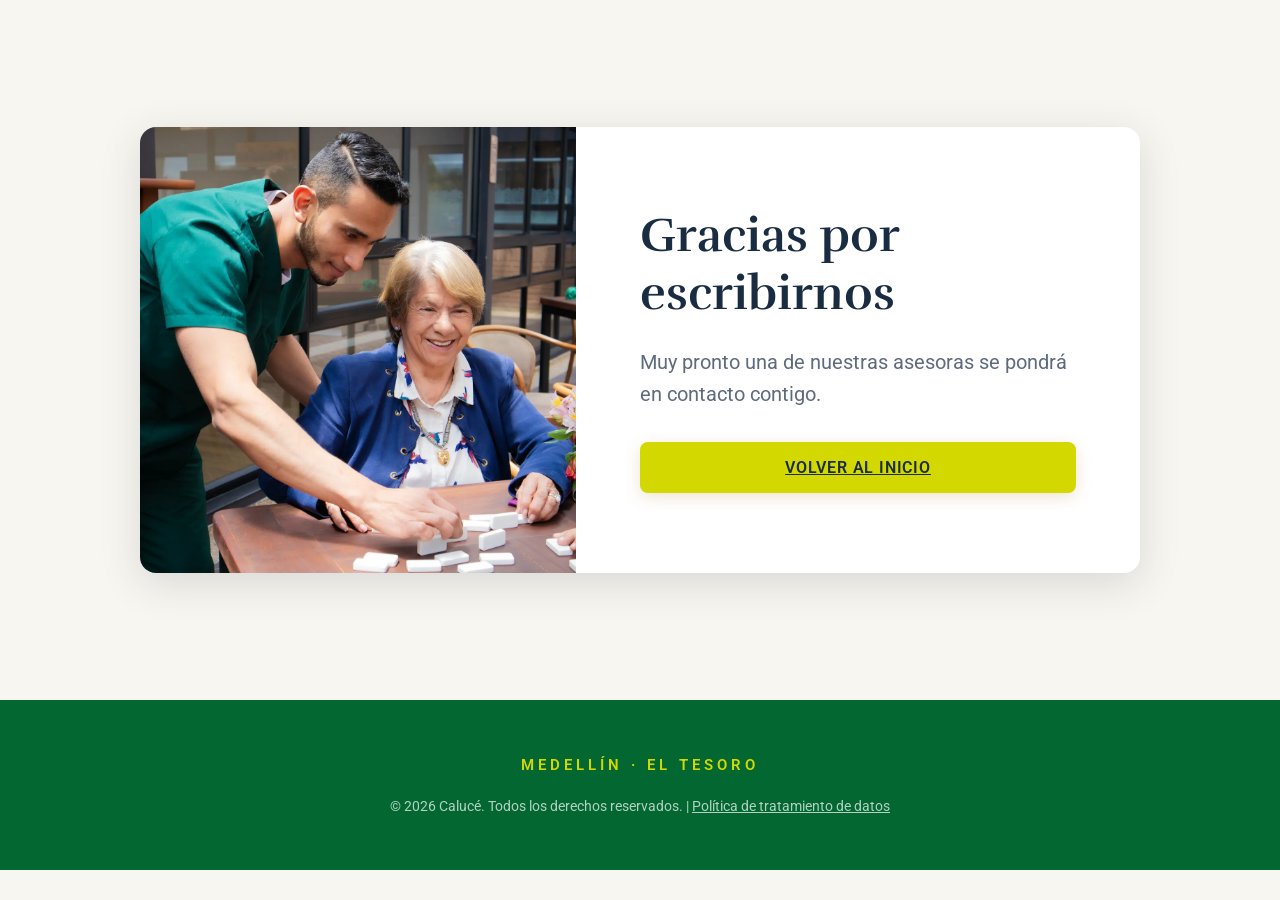
<file: gracias.html>
<!DOCTYPE html>
<html lang="es">
<head>
    <!-- Google Tag Manager -->
    <script>(function(w,d,s,l,i){w[l]=w[l]||[];w[l].push({'gtm.start':
    new Date().getTime(),event:'gtm.js'});var f=d.getElementsByTagName(s)[0],
    j=d.createElement(s),dl=l!='dataLayer'?'&l='+l:'';j.async=true;j.src=
    'https://www.googletagmanager.com/gtm.js?id='+i+dl;f.parentNode.insertBefore(j,f);
    })(window,document,'script','dataLayer','GTM-M3RSPCSP');</script>
    <!-- End Google Tag Manager -->
    <meta charset="UTF-8">
    <meta name="viewport" content="width=device-width, initial-scale=1.0">
    <title>Gracias - Calucé Senior Living</title>
    
    <!-- Favicon -->
    <link rel="icon" href="favicon.ico" type="image/x-icon">
    
    <!-- Google Fonts -->
    <link rel="preconnect" href="https://fonts.googleapis.com">
    <link rel="preconnect" href="https://fonts.gstatic.com" crossorigin>
    <link href="https://fonts.googleapis.com/css2?family=Roboto:wght@300;400;500;700&family=Rufina:wght@400;700&display=swap" rel="stylesheet">
    
    <!-- CSS -->
    <link rel="stylesheet" href="style.css">
</head>
<body class="thank-you-page">
    <!-- Google Tag Manager (noscript) -->
    <noscript><iframe src="https://www.googletagmanager.com/ns.html?id=GTM-M3RSPCSP"
    height="0" width="0" style="display:none;visibility:hidden"></iframe></noscript>
    <!-- End Google Tag Manager (noscript) -->
    <!-- Header -->
    <header class="header" style="position: static; background-color: #244c36;">
        <div class="logo-container" style="text-align: center;">
            <a href="index.html">
                <img src="Caluce_senior_living_logo_x2.webp" alt="Calucé Senior Living Logo" class="logo">
            </a>
        </div>
    </header>

    <main class="thank-you-main">
        <div class="thank-you-container">
            <div class="thank-you-image">
                <img src="Imagenes/thank_you_bg.webp" alt="Calucé">
            </div>
            <div class="thank-you-text">
                <h1>Gracias por escribirnos</h1>
                <p>Muy pronto una de nuestras asesoras se pondrá en contacto contigo.</p>
                <a href="index.html" class="submit-btn" style="width: auto; padding: 1rem 3rem; margin-top: 2rem;">VOLVER AL INICIO</a>
            </div>
        </div>
    </main>

    <!-- Footer -->
    <footer class="footer">
        <div class="footer-content">
            <div class="footer-locations">MEDELLÍN &middot; EL TESORO</div>
            <div class="footer-legal">
                &copy; 2026 Calucé. Todos los derechos reservados. | <a href="politica.html">Política de tratamiento de datos</a>
            </div>
        </div>
    </footer>
</body>
</html>
</file>
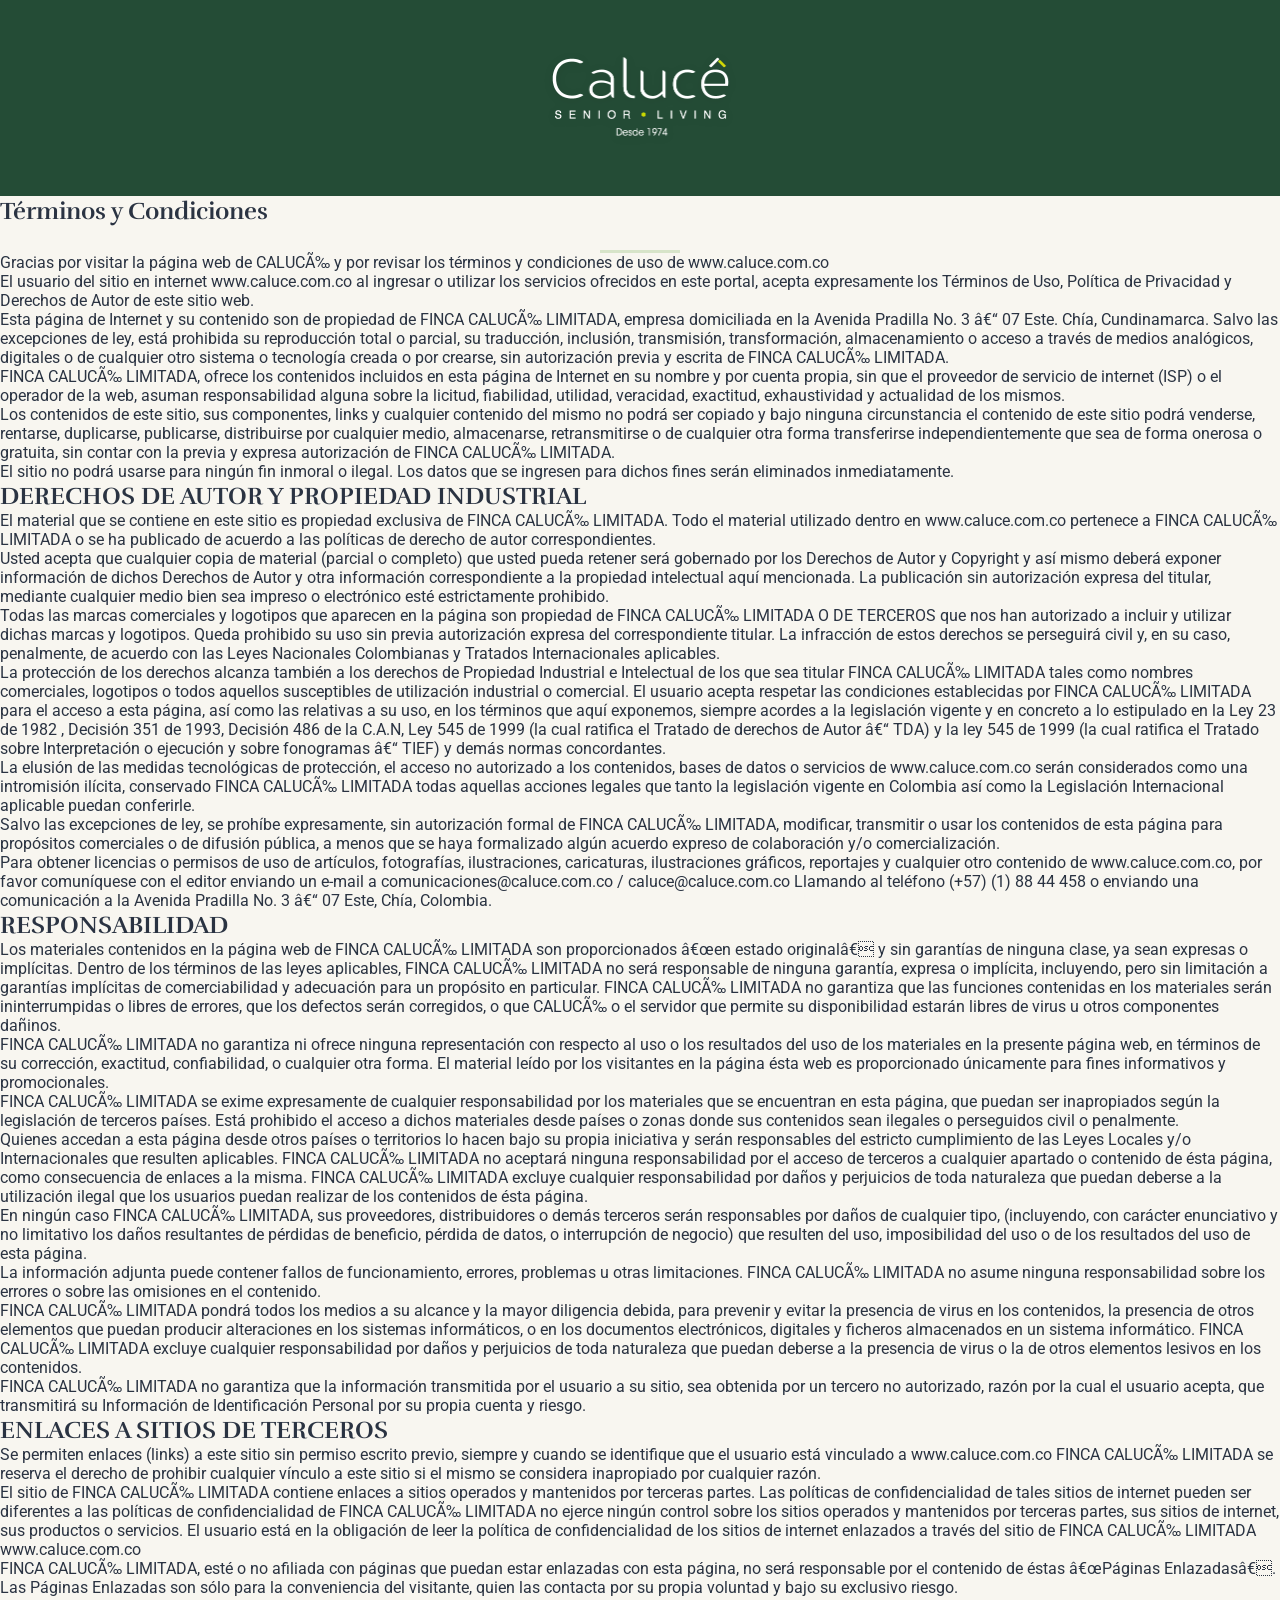
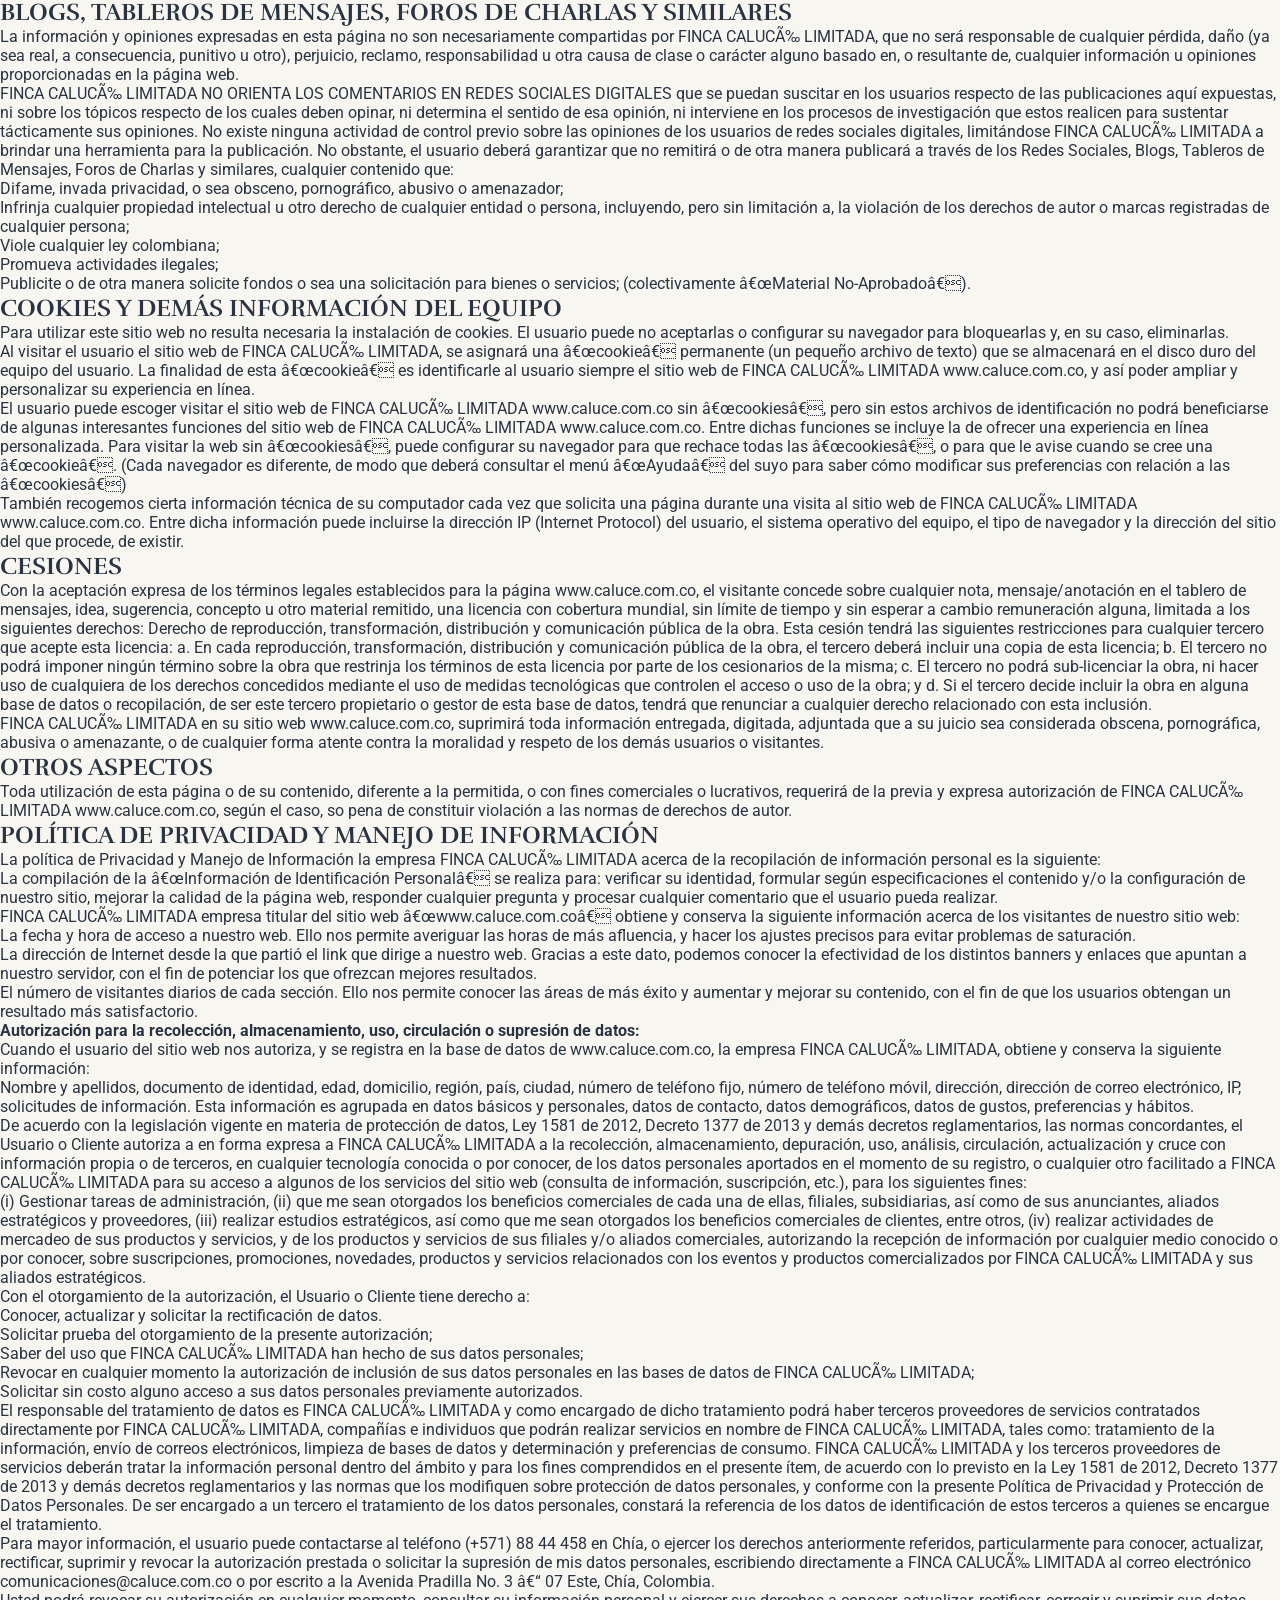
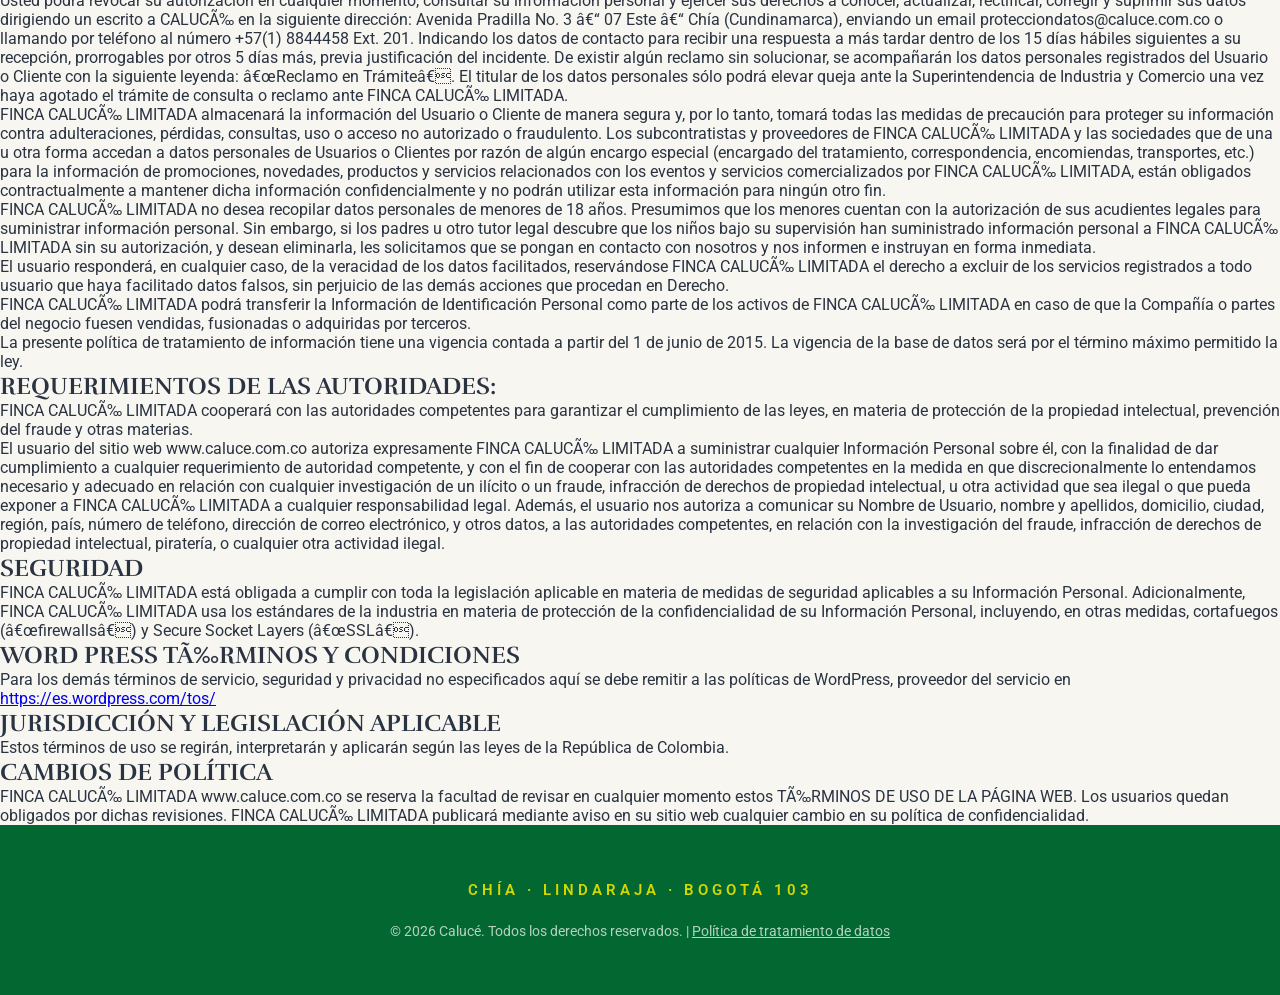
<file: politica.html>
<!DOCTYPE html>
<html lang="es">
<head>
    <!-- Google Tag Manager -->
    <script>(function(w,d,s,l,i){w[l]=w[l]||[];w[l].push({'gtm.start':
    new Date().getTime(),event:'gtm.js'});var f=d.getElementsByTagName(s)[0],
    j=d.createElement(s),dl=l!='dataLayer'?'&l='+l:'';j.async=true;j.src=
    'https://www.googletagmanager.com/gtm.js?id='+i+dl;f.parentNode.insertBefore(j,f);
    })(window,document,'script','dataLayer','GTM-M3RSPCSP');</script>
    <!-- End Google Tag Manager -->
    <meta charset="UTF-8">
    <meta name="viewport" content="width=device-width, initial-scale=1.0">
    <title>Política de Tratamiento de Datos - Calucé Senior Living</title>
    
    <!-- Favicon -->
    <link rel="icon" href="favicon.ico?v=2" type="image/x-icon">
    
    <!-- Google Fonts -->
    <link rel="preconnect" href="https://fonts.googleapis.com">
    <link rel="preconnect" href="https://fonts.gstatic.com" crossorigin>
    <link href="https://fonts.googleapis.com/css2?family=Roboto:wght@300;400;500;700&family=Rufina:wght@400;700&display=swap" rel="stylesheet">
    
    <!-- CSS -->
    <link rel="stylesheet" href="style.css">
</head>
<body>
    <!-- Google Tag Manager (noscript) -->
    <noscript><iframe src="https://www.googletagmanager.com/ns.html?id=GTM-M3RSPCSP"
    height="0" width="0" style="display:none;visibility:hidden"></iframe></noscript>
    <!-- End Google Tag Manager (noscript) -->
    <header class="header" style="position: static; background-color: #244c36; display: flex; justify-content: center; padding: 1.5rem 2rem;">
        <div class="logo-container">
            <a href="index.html">
                <img src="Caluce_senior_living_logo_x2.webp" alt="Calucé Senior Living Logo" class="logo">
            </a>
        </div>
    </header>

    <main class="policy-page">
        <section class="policy-banner">
            <h1 class="policy-title">Términos y Condiciones</h1>
            <div class="title-divider" style="margin: 1.5rem auto 0; background: #d7e4c9; width: 80px; height: 3px;"></div>
        </section>

        <section class="policy-content">
            <div class="policy-container">
                <p>Gracias por visitar la página web de CALUCÃ‰ y por revisar los términos y condiciones de uso de www.caluce.com.co</p>

                <p>El usuario del sitio en internet www.caluce.com.co al ingresar o utilizar los servicios ofrecidos en este portal, acepta expresamente los Términos de Uso, Política de Privacidad y Derechos de Autor de este sitio web.</p>

                <p>Esta página de Internet y su contenido son de propiedad de FINCA CALUCÃ‰ LIMITADA, empresa domiciliada en la Avenida Pradilla No. 3 â€“ 07 Este. Chía, Cundinamarca. Salvo las excepciones de ley, está prohibida su reproducción total o parcial, su traducción, inclusión, transmisión, transformación, almacenamiento o acceso a través de medios analógicos, digitales o de cualquier otro sistema o tecnología creada o por crearse, sin autorización previa y escrita de FINCA CALUCÃ‰ LIMITADA.</p>

                <p>FINCA CALUCÃ‰ LIMITADA, ofrece los contenidos incluidos en esta página de Internet en su nombre y por cuenta propia, sin que el proveedor de servicio de internet (ISP) o el operador de la web, asuman responsabilidad alguna sobre la licitud, fiabilidad, utilidad, veracidad, exactitud, exhaustividad y actualidad de los mismos.</p>

                <p>Los contenidos de este sitio, sus componentes, links y cualquier contenido del mismo no podrá ser copiado y bajo ninguna circunstancia el contenido de este sitio podrá venderse, rentarse, duplicarse, publicarse, distribuirse por cualquier medio, almacenarse, retransmitirse o de cualquier otra forma transferirse independientemente que sea de forma onerosa o gratuita, sin contar con la previa y expresa autorización de FINCA CALUCÃ‰ LIMITADA.</p>

                <p>El sitio no podrá usarse para ningún fin inmoral o ilegal. Los datos que se ingresen para dichos fines serán eliminados inmediatamente.</p>

                <h2>DERECHOS DE AUTOR Y PROPIEDAD INDUSTRIAL</h2>

                <p>El material que se contiene en este sitio es propiedad exclusiva de FINCA CALUCÃ‰ LIMITADA. Todo el material utilizado dentro en www.caluce.com.co pertenece a FINCA CALUCÃ‰ LIMITADA o se ha publicado de acuerdo a las políticas de derecho de autor correspondientes.</p>

                <p>Usted acepta que cualquier copia de material (parcial o completo) que usted pueda retener será gobernado por los Derechos de Autor y Copyright y así mismo deberá exponer información de dichos Derechos de Autor y otra información correspondiente a la propiedad intelectual aquí mencionada. La publicación sin autorización expresa del titular, mediante cualquier medio bien sea impreso o electrónico esté estrictamente prohibido.</p>

                <p>Todas las marcas comerciales y logotipos que aparecen en la página son propiedad de FINCA CALUCÃ‰ LIMITADA O DE TERCEROS que nos han autorizado a incluir y utilizar dichas marcas y logotipos. Queda prohibido su uso sin previa autorización expresa del correspondiente titular. La infracción de estos derechos se perseguirá civil y, en su caso, penalmente, de acuerdo con las Leyes Nacionales Colombianas y Tratados Internacionales aplicables.</p>

                <p>La protección de los derechos alcanza también a los derechos de Propiedad Industrial e Intelectual de los que sea titular FINCA CALUCÃ‰ LIMITADA tales como nombres comerciales, logotipos o todos aquellos susceptibles de utilización industrial o comercial. El usuario acepta respetar las condiciones establecidas por FINCA CALUCÃ‰ LIMITADA para el acceso a esta página, así como las relativas a su uso, en los términos que aquí exponemos, siempre acordes a la legislación vigente y en concreto a lo estipulado en la Ley 23 de 1982 , Decisión 351 de 1993, Decisión 486 de la C.A.N, Ley 545 de 1999 (la cual ratifica el Tratado de derechos de Autor â€“ TDA) y la ley 545 de 1999 (la cual ratifica el Tratado sobre Interpretación o ejecución y sobre fonogramas â€“ TIEF) y demás normas concordantes.</p>

                <p>La elusión de las medidas tecnológicas de protección, el acceso no autorizado a los contenidos, bases de datos o servicios de www.caluce.com.co serán considerados como una intromisión ilícita, conservado FINCA CALUCÃ‰ LIMITADA todas aquellas acciones legales que tanto la legislación vigente en Colombia así como la Legislación Internacional aplicable puedan conferirle.</p>

                <p>Salvo las excepciones de ley, se prohíbe expresamente, sin autorización formal de FINCA CALUCÃ‰ LIMITADA, modificar, transmitir o usar los contenidos de esta página para propósitos comerciales o de difusión pública, a menos que se haya formalizado algún acuerdo expreso de colaboración y/o comercialización.</p>

                <p>Para obtener licencias o permisos de uso de artículos, fotografías, ilustraciones, caricaturas, ilustraciones gráficos, reportajes y cualquier otro contenido de www.caluce.com.co, por favor comuníquese con el editor enviando un e-mail a comunicaciones@caluce.com.co / caluce@caluce.com.co Llamando al teléfono (+57) (1) 88 44 458 o enviando una comunicación a la Avenida Pradilla No. 3 â€“ 07 Este, Chía, Colombia.</p>

                <h2>RESPONSABILIDAD</h2>

                <p>Los materiales contenidos en la página web de FINCA CALUCÃ‰ LIMITADA son proporcionados â€œen estado originalâ€ y sin garantías de ninguna clase, ya sean expresas o implícitas. Dentro de los términos de las leyes aplicables, FINCA CALUCÃ‰ LIMITADA no será responsable de ninguna garantía, expresa o implícita, incluyendo, pero sin limitación a garantías implícitas de comerciabilidad y adecuación para un propósito en particular. FINCA CALUCÃ‰ LIMITADA no garantiza que las funciones contenidas en los materiales serán ininterrumpidas o libres de errores, que los defectos serán corregidos, o que CALUCÃ‰ o el servidor que permite su disponibilidad estarán libres de virus u otros componentes dañinos.</p>

                <p>FINCA CALUCÃ‰ LIMITADA no garantiza ni ofrece ninguna representación con respecto al uso o los resultados del uso de los materiales en la presente página web, en términos de su corrección, exactitud, confiabilidad, o cualquier otra forma. El material leído por los visitantes en la página ésta web es proporcionado únicamente para fines informativos y promocionales.</p>

                <p>FINCA CALUCÃ‰ LIMITADA se exime expresamente de cualquier responsabilidad por los materiales que se encuentran en esta página, que puedan ser inapropiados según la legislación de terceros países. Está prohibido el acceso a dichos materiales desde países o zonas donde sus contenidos sean ilegales o perseguidos civil o penalmente.</p>

                <p>Quienes accedan a esta página desde otros países o territorios lo hacen bajo su propia iniciativa y serán responsables del estricto cumplimiento de las Leyes Locales y/o Internacionales que resulten aplicables. FINCA CALUCÃ‰ LIMITADA no aceptará ninguna responsabilidad por el acceso de terceros a cualquier apartado o contenido de ésta página, como consecuencia de enlaces a la misma. FINCA CALUCÃ‰ LIMITADA excluye cualquier responsabilidad por daños y perjuicios de toda naturaleza que puedan deberse a la utilización ilegal que los usuarios puedan realizar de los contenidos de ésta página.</p>

                <p>En ningún caso FINCA CALUCÃ‰ LIMITADA, sus proveedores, distribuidores o demás terceros serán responsables por daños de cualquier tipo, (incluyendo, con carácter enunciativo y no limitativo los daños resultantes de pérdidas de beneficio, pérdida de datos, o interrupción de negocio) que resulten del uso, imposibilidad del uso o de los resultados del uso de esta página.</p>

                <p>La información adjunta puede contener fallos de funcionamiento, errores, problemas u otras limitaciones. FINCA CALUCÃ‰ LIMITADA no asume ninguna responsabilidad sobre los errores o sobre las omisiones en el contenido.</p>

                <p>FINCA CALUCÃ‰ LIMITADA pondrá todos los medios a su alcance y la mayor diligencia debida, para prevenir y evitar la presencia de virus en los contenidos, la presencia de otros elementos que puedan producir alteraciones en los sistemas informáticos, o en los documentos electrónicos, digitales y ficheros almacenados en un sistema informático. FINCA CALUCÃ‰ LIMITADA excluye cualquier responsabilidad por daños y perjuicios de toda naturaleza que puedan deberse a la presencia de virus o la de otros elementos lesivos en los contenidos.</p>

                <p>FINCA CALUCÃ‰ LIMITADA no garantiza que la información transmitida por el usuario a su sitio, sea obtenida por un tercero no autorizado, razón por la cual el usuario acepta, que transmitirá su Información de Identificación Personal por su propia cuenta y riesgo.</p>

                <h2>ENLACES A SITIOS DE TERCEROS</h2>

                <p>Se permiten enlaces (links) a este sitio sin permiso escrito previo, siempre y cuando se identifique que el usuario está vinculado a www.caluce.com.co FINCA CALUCÃ‰ LIMITADA se reserva el derecho de prohibir cualquier vínculo a este sitio si el mismo se considera inapropiado por cualquier razón.</p>

                <p>El sitio de FINCA CALUCÃ‰ LIMITADA contiene enlaces a sitios operados y mantenidos por terceras partes. Las políticas de confidencialidad de tales sitios de internet pueden ser diferentes a las políticas de confidencialidad de FINCA CALUCÃ‰ LIMITADA no ejerce ningún control sobre los sitios operados y mantenidos por terceras partes, sus sitios de internet, sus productos o servicios. El usuario está en la obligación de leer la política de confidencialidad de los sitios de internet enlazados a través del sitio de FINCA CALUCÃ‰ LIMITADA www.caluce.com.co</p>

                <p>FINCA CALUCÃ‰ LIMITADA, esté o no afiliada con páginas que puedan estar enlazadas con esta página, no será responsable por el contenido de éstas â€œPáginas Enlazadasâ€. Las Páginas Enlazadas son sólo para la conveniencia del visitante, quien las contacta por su propia voluntad y bajo su exclusivo riesgo.</p>

                <h2>BLOGS, TABLEROS DE MENSAJES, FOROS DE CHARLAS Y SIMILARES</h2>

                <p>La información y opiniones expresadas en esta página no son necesariamente compartidas por FINCA CALUCÃ‰ LIMITADA, que no será responsable de cualquier pérdida, daño (ya sea real, a consecuencia, punitivo u otro), perjuicio, reclamo, responsabilidad u otra causa de clase o carácter alguno basado en, o resultante de, cualquier información u opiniones proporcionadas en la página web.</p>

                <p>FINCA CALUCÃ‰ LIMITADA NO ORIENTA LOS COMENTARIOS EN REDES SOCIALES DIGITALES que se puedan suscitar en los usuarios respecto de las publicaciones aquí expuestas, ni sobre los tópicos respecto de los cuales deben opinar, ni determina el sentido de esa opinión, ni interviene en los procesos de investigación que estos realicen para sustentar tácticamente sus opiniones. No existe ninguna actividad de control previo sobre las opiniones de los usuarios de redes sociales digitales, limitándose FINCA CALUCÃ‰ LIMITADA a brindar una herramienta para la publicación. No obstante, el usuario deberá garantizar que no remitirá o de otra manera publicará a través de los Redes Sociales, Blogs, Tableros de Mensajes, Foros de Charlas y similares, cualquier contenido que:</p>

                <ul>
                <li>Difame, invada privacidad, o sea obsceno, pornográfico, abusivo o amenazador;</li>
                <li>Infrinja cualquier propiedad intelectual u otro derecho de cualquier entidad o persona, incluyendo, pero sin limitación a, la violación de los derechos de autor o marcas registradas de cualquier persona;</li>
                <li>Viole cualquier ley colombiana;</li>
                <li>Promueva actividades ilegales;</li>
                <li>Publicite o de otra manera solicite fondos o sea una solicitación para bienes o servicios; (colectivamente â€œMaterial No-Aprobadoâ€).</li>
                </ul>

                <h2>COOKIES Y DEMÁS INFORMACIÓN DEL EQUIPO</h2>

                <p>Para utilizar este sitio web no resulta necesaria la instalación de cookies. El usuario puede no aceptarlas o configurar su navegador para bloquearlas y, en su caso, eliminarlas.</p>

                <p>Al visitar el usuario el sitio web de FINCA CALUCÃ‰ LIMITADA, se asignará una â€œcookieâ€ permanente (un pequeño archivo de texto) que se almacenará en el disco duro del equipo del usuario. La finalidad de esta â€œcookieâ€ es identificarle al usuario siempre el sitio web de FINCA CALUCÃ‰ LIMITADA www.caluce.com.co, y así poder ampliar y personalizar su experiencia en línea.</p>

                <p>El usuario puede escoger visitar el sitio web de FINCA CALUCÃ‰ LIMITADA www.caluce.com.co sin â€œcookiesâ€, pero sin estos archivos de identificación no podrá beneficiarse de algunas interesantes funciones del sitio web de FINCA CALUCÃ‰ LIMITADA www.caluce.com.co. Entre dichas funciones se incluye la de ofrecer una experiencia en línea personalizada. Para visitar la web sin â€œcookiesâ€, puede configurar su navegador para que rechace todas las â€œcookiesâ€, o para que le avise cuando se cree una â€œcookieâ€. (Cada navegador es diferente, de modo que deberá consultar el menú â€œAyudaâ€ del suyo para saber cómo modificar sus preferencias con relación a las â€œcookiesâ€)</p>

                <p>También recogemos cierta información técnica de su computador cada vez que solicita una página durante una visita al sitio web de FINCA CALUCÃ‰ LIMITADA www.caluce.com.co. Entre dicha información puede incluirse la dirección IP (Internet Protocol) del usuario, el sistema operativo del equipo, el tipo de navegador y la dirección del sitio del que procede, de existir.</p>

                <h2>CESIONES</h2>

                <p>Con la aceptación expresa de los términos legales establecidos para la página www.caluce.com.co, el visitante concede sobre cualquier nota, mensaje/anotación en el tablero de mensajes, idea, sugerencia, concepto u otro material remitido, una licencia con cobertura mundial, sin límite de tiempo y sin esperar a cambio remuneración alguna, limitada a los siguientes derechos: Derecho de reproducción, transformación, distribución y comunicación pública de la obra. Esta cesión tendrá las siguientes restricciones para cualquier tercero que acepte esta licencia: a. En cada reproducción, transformación, distribución y comunicación pública de la obra, el tercero deberá incluir una copia de esta licencia; b. El tercero no podrá imponer ningún término sobre la obra que restrinja los términos de esta licencia por parte de los cesionarios de la misma; c. El tercero no podrá sub-licenciar la obra, ni hacer uso de cualquiera de los derechos concedidos mediante el uso de medidas tecnológicas que controlen el acceso o uso de la obra; y d. Si el tercero decide incluir la obra en alguna base de datos o recopilación, de ser este tercero propietario o gestor de esta base de datos, tendrá que renunciar a cualquier derecho relacionado con esta inclusión.</p>

                <p>FINCA CALUCÃ‰ LIMITADA en su sitio web www.caluce.com.co, suprimirá toda información entregada, digitada, adjuntada que a su juicio sea considerada obscena, pornográfica, abusiva o amenazante, o de cualquier forma atente contra la moralidad y respeto de los demás usuarios o visitantes.</p>

                <h2>OTROS ASPECTOS</h2>

                <p>Toda utilización de esta página o de su contenido, diferente a la permitida, o con fines comerciales o lucrativos, requerirá de la previa y expresa autorización de FINCA CALUCÃ‰ LIMITADA www.caluce.com.co, según el caso, so pena de constituir violación a las normas de derechos de autor.</p>

                <h2>POLÍTICA DE PRIVACIDAD Y MANEJO DE INFORMACIÓN</h2>

                <p>La política de Privacidad y Manejo de Información la empresa FINCA CALUCÃ‰ LIMITADA acerca de la recopilación de información personal es la siguiente:</p>

                <p>La compilación de la â€œInformación de Identificación Personalâ€ se realiza para: verificar su identidad, formular según especificaciones el contenido y/o la configuración de nuestro sitio, mejorar la calidad de la página web, responder cualquier pregunta y procesar cualquier comentario que el usuario pueda realizar.</p>

                <p>FINCA CALUCÃ‰ LIMITADA empresa titular del sitio web â€œwww.caluce.com.coâ€ obtiene y conserva la siguiente información acerca de los visitantes de nuestro sitio web:</p>

                <ul>
                <li>La fecha y hora de acceso a nuestro web. Ello nos permite averiguar las horas de más afluencia, y hacer los ajustes precisos para evitar problemas de saturación.</li>
                <li>La dirección de Internet desde la que partió el link que dirige a nuestro web. Gracias a este dato, podemos conocer la efectividad de los distintos banners y enlaces que apuntan a nuestro servidor, con el fin de potenciar los que ofrezcan mejores resultados.</li>
                <li>El número de visitantes diarios de cada sección. Ello nos permite conocer las áreas de más éxito y aumentar y mejorar su contenido, con el fin de que los usuarios obtengan un resultado más satisfactorio.</li>
                </ul>

                <p><strong>Autorización para la recolección, almacenamiento, uso, circulación o supresión de datos:</strong></p>

                <p>Cuando el usuario del sitio web nos autoriza, y se registra en la base de datos de www.caluce.com.co, la empresa FINCA CALUCÃ‰ LIMITADA, obtiene y conserva la siguiente información:</p>

                <p>Nombre y apellidos, documento de identidad, edad, domicilio, región, país, ciudad, número de teléfono fijo, número de teléfono móvil, dirección, dirección de correo electrónico, IP, solicitudes de información. Esta información es agrupada en datos básicos y personales, datos de contacto, datos demográficos, datos de gustos, preferencias y hábitos.</p>

                <p>De acuerdo con la legislación vigente en materia de protección de datos, Ley 1581 de 2012, Decreto 1377 de 2013 y demás decretos reglamentarios, las normas concordantes, el Usuario o Cliente autoriza a en forma expresa a FINCA CALUCÃ‰ LIMITADA a la recolección, almacenamiento, depuración, uso, análisis, circulación, actualización y cruce con información propia o de terceros, en cualquier tecnología conocida o por conocer, de los datos personales aportados en el momento de su registro, o cualquier otro facilitado a FINCA CALUCÃ‰ LIMITADA para su acceso a algunos de los servicios del sitio web (consulta de información, suscripción, etc.), para los siguientes fines:</p>

                <p>(i) Gestionar tareas de administración, (ii) que me sean otorgados los beneficios comerciales de cada una de ellas, filiales, subsidiarias, así como de sus anunciantes, aliados estratégicos y proveedores, (iii) realizar estudios estratégicos, así como que me sean otorgados los beneficios comerciales de clientes, entre otros, (iv) realizar actividades de mercadeo de sus productos y servicios, y de los productos y servicios de sus filiales y/o aliados comerciales, autorizando la recepción de información por cualquier medio conocido o por conocer, sobre suscripciones, promociones, novedades, productos y servicios relacionados con los eventos y productos comercializados por FINCA CALUCÃ‰ LIMITADA y sus aliados estratégicos.</p>

                <p>Con el otorgamiento de la autorización, el Usuario o Cliente tiene derecho a:</p>

                <ul>
                <li>Conocer, actualizar y solicitar la rectificación de datos.</li>
                <li>Solicitar prueba del otorgamiento de la presente autorización;</li>
                <li>Saber del uso que FINCA CALUCÃ‰ LIMITADA han hecho de sus datos personales;</li>
                <li>Revocar en cualquier momento la autorización de inclusión de sus datos personales en las bases de datos de FINCA CALUCÃ‰ LIMITADA;</li>
                <li>Solicitar sin costo alguno acceso a sus datos personales previamente autorizados.</li>
                </ul>

                <p>El responsable del tratamiento de datos es FINCA CALUCÃ‰ LIMITADA y como encargado de dicho tratamiento podrá haber terceros proveedores de servicios contratados directamente por FINCA CALUCÃ‰ LIMITADA, compañías e individuos que podrán realizar servicios en nombre de FINCA CALUCÃ‰ LIMITADA, tales como: tratamiento de la información, envío de correos electrónicos, limpieza de bases de datos y determinación y preferencias de consumo. FINCA CALUCÃ‰ LIMITADA y los terceros proveedores de servicios deberán tratar la información personal dentro del ámbito y para los fines comprendidos en el presente ítem, de acuerdo con lo previsto en la Ley 1581 de 2012, Decreto 1377 de 2013 y demás decretos reglamentarios y las normas que los modifiquen sobre protección de datos personales, y conforme con la presente Política de Privacidad y Protección de Datos Personales. De ser encargado a un tercero el tratamiento de los datos personales, constará la referencia de los datos de identificación de estos terceros a quienes se encargue el tratamiento.</p>

                <p>Para mayor información, el usuario puede contactarse al teléfono (+571) 88 44 458 en Chía, o ejercer los derechos anteriormente referidos, particularmente para conocer, actualizar, rectificar, suprimir y revocar la autorización prestada o solicitar la supresión de mis datos personales, escribiendo directamente a FINCA CALUCÃ‰ LIMITADA al correo electrónico comunicaciones@caluce.com.co o por escrito a la Avenida Pradilla No. 3 â€“ 07 Este, Chía, Colombia.</p>

                <p>Usted podrá revocar su autorización en cualquier momento, consultar su información personal y ejercer sus derechos a conocer, actualizar, rectificar, corregir y suprimir sus datos dirigiendo un escrito a CALUCÃ‰ en la siguiente dirección: Avenida Pradilla No. 3 â€“ 07 Este â€“ Chía (Cundinamarca), enviando un email protecciondatos@caluce.com.co o llamando por teléfono al número +57(1) 8844458 Ext. 201. Indicando los datos de contacto para recibir una respuesta a más tardar dentro de los 15 días hábiles siguientes a su recepción, prorrogables por otros 5 días más, previa justificación del incidente. De existir algún reclamo sin solucionar, se acompañarán los datos personales registrados del Usuario o Cliente con la siguiente leyenda: â€œReclamo en Trámiteâ€. El titular de los datos personales sólo podrá elevar queja ante la Superintendencia de Industria y Comercio una vez haya agotado el trámite de consulta o reclamo ante FINCA CALUCÃ‰ LIMITADA.</p>

                <p>FINCA CALUCÃ‰ LIMITADA almacenará la información del Usuario o Cliente de manera segura y, por lo tanto, tomará todas las medidas de precaución para proteger su información contra adulteraciones, pérdidas, consultas, uso o acceso no autorizado o fraudulento. Los subcontratistas y proveedores de FINCA CALUCÃ‰ LIMITADA y las sociedades que de una u otra forma accedan a datos personales de Usuarios o Clientes por razón de algún encargo especial (encargado del tratamiento, correspondencia, encomiendas, transportes, etc.) para la información de promociones, novedades, productos y servicios relacionados con los eventos y servicios comercializados por FINCA CALUCÃ‰ LIMITADA, están obligados contractualmente a mantener dicha información confidencialmente y no podrán utilizar esta información para ningún otro fin.</p>

                <p>FINCA CALUCÃ‰ LIMITADA no desea recopilar datos personales de menores de 18 años. Presumimos que los menores cuentan con la autorización de sus acudientes legales para suministrar información personal. Sin embargo, si los padres u otro tutor legal descubre que los niños bajo su supervisión han suministrado información personal a FINCA CALUCÃ‰ LIMITADA sin su autorización, y desean eliminarla, les solicitamos que se pongan en contacto con nosotros y nos informen e instruyan en forma inmediata.</p>

                <p>El usuario responderá, en cualquier caso, de la veracidad de los datos facilitados, reservándose FINCA CALUCÃ‰ LIMITADA el derecho a excluir de los servicios registrados a todo usuario que haya facilitado datos falsos, sin perjuicio de las demás acciones que procedan en Derecho.</p>

                <p>FINCA CALUCÃ‰ LIMITADA podrá transferir la Información de Identificación Personal como parte de los activos de FINCA CALUCÃ‰ LIMITADA en caso de que la Compañía o partes del negocio fuesen vendidas, fusionadas o adquiridas por terceros.</p>

                <p>La presente política de tratamiento de información tiene una vigencia contada a partir del 1 de junio de 2015. La vigencia de la base de datos será por el término máximo permitido la ley.</p>

                <h2>REQUERIMIENTOS DE LAS AUTORIDADES:</h2>

                <p>FINCA CALUCÃ‰ LIMITADA cooperará con las autoridades competentes para garantizar el cumplimiento de las leyes, en materia de protección de la propiedad intelectual, prevención del fraude y otras materias.</p>

                <p>El usuario del sitio web www.caluce.com.co autoriza expresamente FINCA CALUCÃ‰ LIMITADA a suministrar cualquier Información Personal sobre él, con la finalidad de dar cumplimiento a cualquier requerimiento de autoridad competente, y con el fin de cooperar con las autoridades competentes en la medida en que discrecionalmente lo entendamos necesario y adecuado en relación con cualquier investigación de un ilícito o un fraude, infracción de derechos de propiedad intelectual, u otra actividad que sea ilegal o que pueda exponer a FINCA CALUCÃ‰ LIMITADA a cualquier responsabilidad legal. Además, el usuario nos autoriza a comunicar su Nombre de Usuario, nombre y apellidos, domicilio, ciudad, región, país, número de teléfono, dirección de correo electrónico, y otros datos, a las autoridades competentes, en relación con la investigación del fraude, infracción de derechos de propiedad intelectual, piratería, o cualquier otra actividad ilegal.</p>

                <h2>SEGURIDAD</h2>

                <p>FINCA CALUCÃ‰ LIMITADA está obligada a cumplir con toda la legislación aplicable en materia de medidas de seguridad aplicables a su Información Personal. Adicionalmente, FINCA CALUCÃ‰ LIMITADA usa los estándares de la industria en materia de protección de la confidencialidad de su Información Personal, incluyendo, en otras medidas, cortafuegos (â€œfirewallsâ€) y Secure Socket Layers (â€œSSLâ€).</p>

                <h2>WORD PRESS TÃ‰RMINOS Y CONDICIONES</h2>

                <p>Para los demás términos de servicio, seguridad y privacidad no especificados aquí se debe remitir a las políticas de WordPress, proveedor del servicio en <a href="https://es.wordpress.com/tos/" target="_blank">https://es.wordpress.com/tos/</a></p>

                <h2>JURISDICCIÓN Y LEGISLACIÓN APLICABLE</h2>

                <p>Estos términos de uso se regirán, interpretarán y aplicarán según las leyes de la República de Colombia.</p>

                <h2>CAMBIOS DE POLÍTICA</h2>

                <p>FINCA CALUCÃ‰ LIMITADA www.caluce.com.co se reserva la facultad de revisar en cualquier momento estos TÃ‰RMINOS DE USO DE LA PÁGINA WEB. Los usuarios quedan obligados por dichas revisiones. FINCA CALUCÃ‰ LIMITADA publicará mediante aviso en su sitio web cualquier cambio en su política de confidencialidad.</p>
            </div>
        </section>
    </main>

    <!-- Footer -->
    <footer class="footer">
        <div class="footer-content">
            <div class="footer-locations">CHÍA &middot; LINDARAJA &middot; BOGOTÁ 103</div>
            <div class="footer-legal">
                &copy; 2026 Calucé. Todos los derechos reservados. | <a href="politica.html">Política de tratamiento de datos</a>
            </div>
        </div>
    </footer>
</body>
</html>
</file>
<file: style.css>
:root {
    /* Premium Color Palette */
    --primary-color: #1a2c42; /* Deep elegant navy */
    --secondary-color: #d3d800; /* Bright green */
    --secondary-hover: #b8bd00;
    --text-dark: #2a3342;
    --text-light: #ffffff;
    --text-muted: #5e6b7e;
    --bg-light: #f8f6f0;
    
    /* Typography */
    --font-heading: 'Rufina', serif;
    --font-body: 'Roboto', sans-serif;
    
    /* Effects */
    --shadow-soft: 0 10px 40px rgba(26, 44, 66, 0.15);
    --shadow-hover: 0 15px 50px rgba(201, 165, 108, 0.3);
    --glass-bg: rgba(255, 255, 255, 0.92);
    --transition-smooth: all 0.4s cubic-bezier(0.16, 1, 0.3, 1);
}

* {
    margin: 0;
    padding: 0;
    box-sizing: border-box;
}

h1, h2, h3, h4, h5, h6 {
    font-family: var(--font-heading);
}

body {
    font-family: var(--font-body);
    color: var(--text-dark);
    background-color: var(--bg-light);
    -webkit-font-smoothing: antialiased;
    -moz-osx-font-smoothing: grayscale;
}

/* Header & Logo */
.header {
    display: none;
    position: absolute;
    top: 0;
    left: 0;
    width: 100%;
    z-index: 100;
}

.logo-container {
    max-width: 1200px;
    margin: 0 auto;
    padding: 2rem 4rem;
}

.logo {
    height: 80px;
    width: auto;
    filter: drop-shadow(0 2px 4px rgba(0,0,0,0.1));
    transition: var(--transition-smooth);
}

.logo:hover {
    transform: scale(1.02);
}

/* Hero Section */
.hero {
    position: relative;
    min-height: 100vh;
    width: 100%;
    display: flex;
    align-items: center;
    overflow: hidden;
}

.hero-slideshow {
    position: absolute;
    top: 0;
    left: 40%;
    width: 60%;
    height: 100%;
    z-index: 0;
}

.hero-slide {
    position: absolute;
    top: 0;
    left: 0;
    width: 100%;
    height: 100%;
    background-size: cover;
    background-position: center 80%;
    background-repeat: no-repeat;
    opacity: 0;
    z-index: 0;
    transition: opacity 1.5s ease-in-out;
    transform: scale(1.05);
}





@keyframes panImage {
    0% {
        transform: scale(1.05) translateX(0);
    }
    100% {
        transform: scale(1.15) translateX(-3%);
    }
}



.hero-split-overlay {
    position: absolute;
    top: 0;
    left: 0;
    bottom: 0;
    width: 40%;
    z-index: 1;
    background: #1c2b20;
    border-right: 1px solid rgba(255,255,255,0.1);
}

@media (max-width: 900px) {
    .hero-split-overlay {
    position: absolute;
    top: 0;
    left: 0;
    bottom: 0;
    width: 40%;
    z-index: 1;
    background: #1c2b20;
    border-right: 1px solid rgba(255,255,255,0.1);
    .hero-slideshow {
        width: 100%;
        left: 0;
    }
}
    .hero-text-area {
        max-width: 100% !important;
        padding: 0 2rem !important;
    }
}



.hero-content {
    position: relative;
    z-index: 2;
    width: 100%;
    max-width: 1440px;
    margin: 0 auto;
    height: 100%;
}


.hero-text-area {
    flex: 1;
    align-self: flex-end;
    margin-bottom: 8rem;
    animation: slideUpFade 1s cubic-bezier(0.16, 1, 0.3, 1) forwards;
    animation-delay: 0.3s;
    opacity: 0;
}

.hero-title {
    font-family: var(--font-heading);
    color: var(--text-light);
    font-size: 3rem;
    line-height: 1.1;
    font-weight: 300;
    text-align: left;
    margin-bottom: 2rem;
}

/* Form Area */
.hero-form-area {
    flex: 0 0 500px;
    animation: slideUpFade 1s cubic-bezier(0.16, 1, 0.3, 1) forwards;
    opacity: 0;
    transform: translateY(30px);
}

.form-card {
    background: var(--glass-bg);
    backdrop-filter: blur(12px);
    -webkit-backdrop-filter: blur(12px);
    border-radius: 20px;
    padding: 3rem 2.5rem;
    box-shadow: var(--shadow-soft);
    border: 1px solid rgba(255, 255, 255, 0.5);
}

.form-subtitle {
    font-family: var(--font-heading);
    color: #036731; /* Matching the elegant forest green */
    font-size: 1.8rem;
    font-weight: 700;
    text-align: center;
    margin-bottom: 2rem;
    letter-spacing: 0.02em;
}

.luxury-highlight {
    display: block;
    font-style: italic;
    font-weight: 700;
    font-size: 1.35em;
    color: var(--secondary-color);
    letter-spacing: 0.02em;
    margin-top: 0.2rem;
    margin-bottom: 0.1rem;
    text-shadow: 0 2px 4px rgba(0, 0, 0, 0.1);
}

/* Form Styles */
.lead-form {
    display: flex;
    flex-direction: column;
    gap: 1.25rem;
}

.form-row {
    display: flex;
    gap: 1rem;
}

.form-row .form-group {
    flex: 1;
}

.form-group {
    display: flex;
    flex-direction: column;
    gap: 0.4rem;
}

.form-group label {
    font-size: 0.85rem;
    font-weight: 500;
    color: var(--text-dark);
    letter-spacing: 0.02em;
}

.form-group input:not([type="checkbox"]),
.form-group select {
    width: 100%;
    padding: 0.8rem 1rem;
    border: 1px solid rgba(26, 44, 66, 0.15);
    border-radius: 8px;
    background: rgba(255, 255, 255, 0.8);
    font-family: var(--font-body);
    font-size: 0.95rem;
    color: var(--text-dark);
    transition: var(--transition-smooth);
    outline: none;
}

.form-group select {
    appearance: none;
    background-image: url("data:image/svg+xml;charset=UTF-8,%3csvg xmlns='http://www.w3.org/2000/svg' viewBox='0 0 24 24' fill='none' stroke='%231a2c42' stroke-width='2' stroke-linecap='round' stroke-linejoin='round'%3e%3cpolyline points='6 9 12 15 18 9'%3e%3c/polyline%3e%3c/svg%3e");
    background-repeat: no-repeat;
    background-position: right 1rem center;
    background-size: 1em;
    padding-right: 2.5rem;
}

.form-group input:not([type="checkbox"]):focus,
.form-group select:focus {
    border-color: var(--secondary-color);
    background: #ffffff;
    box-shadow: 0 0 0 3px rgba(201, 165, 108, 0.15);
}

.form-group input:not([type="checkbox"])::placeholder {
    color: #a0aec0;
}

/* Checkbox */
.form-checkbox {
    display: flex;
    align-items: flex-start;
    gap: 0.75rem;
    margin-top: 0.5rem;
    margin-bottom: 0.5rem;
}

.form-checkbox input[type="checkbox"] {
    appearance: none;
    width: 20px;
    height: 20px;
    border: 1.5px solid var(--primary-color);
    border-radius: 4px;
    margin-top: 0.1rem;
    cursor: pointer;
    position: relative;
    transition: var(--transition-smooth);
    flex-shrink: 0;
}

.form-checkbox input[type="checkbox"]:checked {
    background-color: var(--primary-color);
}

.form-checkbox input[type="checkbox"]:checked::after {
    content: '';
    position: absolute;
    left: 6px;
    top: 2px;
    width: 5px;
    height: 10px;
    border: solid white;
    border-width: 0 2px 2px 0;
    transform: rotate(45deg);
}

.form-checkbox label {
    font-size: 0.85rem;
    color: var(--text-muted);
    cursor: pointer;
    line-height: 1.4;
}

/* Submit Button */
.submit-btn {
    display: flex;
    align-items: center;
    justify-content: center;
    gap: 0.75rem;
    width: 100%;
    padding: 1.1rem;
    margin-top: 0.5rem;
    background-color: var(--secondary-color);
    color: var(--primary-color);
    border: none;
    border-radius: 8px;
    font-family: var(--font-body);
    font-weight: 600;
    font-size: 1rem;
    letter-spacing: 0.05em;
    cursor: pointer;
    transition: var(--transition-smooth);
    box-shadow: 0 4px 15px rgba(201, 165, 108, 0.3);
}

.submit-btn:hover {
    background-color: var(--secondary-hover);
    transform: translateY(-2px);
    box-shadow: var(--shadow-hover);
}

.submit-btn svg {
    transition: var(--transition-smooth);
}

.submit-btn:hover svg {
    transform: translateX(4px);
}

/* Animations */
@keyframes slideUpFade {
    0% {
        opacity: 0;
        transform: translateY(40px);
    }
    100% {
        opacity: 1;
        transform: translateY(0);
    }
}

/* CTA Banner */
.cta-banner {
    background-color: #243525;
    width: 100%;
    padding: 1.8rem 0;
    position: relative;
    z-index: 10;
}

.cta-container {
    max-width: 1200px;
    margin: 0 auto;
    padding: 0 2rem;
    display: flex;
    flex-direction: row-reverse;
    justify-content: center;
    align-items: center;
    gap: 2rem;
}

.cta-text {
    font-family: var(--font-heading);
    color: #ffffff;
    font-size: 2rem;
    font-weight: 500;
    margin: 0;
    letter-spacing: 0.02em;
}

.cta-price {
    color: #ffffff;
    font-weight: 700;
    font-style: italic;
    font-size: 1.1em;
}

.btn-whatsapp-cta {
    display: inline-flex;
    align-items: center;
    gap: 0.6rem;
    background-color: #65d56f;
    border: none;
    color: #ffffff;
    padding: 0.7rem 1.5rem;
    border-radius: 8px;
    font-family: var(--font-body);
    font-weight: 500;
    font-size: 1rem;
    text-decoration: none;
    transition: var(--transition-smooth);
}

.btn-whatsapp-cta:hover {
    background-color: #52c25c;
    color: #ffffff;
}

@media (max-width: 768px) {
    .cta-container {
        flex-direction: column;
        text-align: center;
        gap: 1.5rem;
    }
}

.cta-btn {
    background-color: var(--secondary-color);
    color: var(--primary-color);
    border: none;
    border-radius: 8px;
    padding: 1rem 2.5rem;
    font-family: var(--font-body);
    font-weight: 600;
    font-size: 1rem;
    letter-spacing: 0.05em;
    cursor: pointer;
    transition: var(--transition-smooth);
    white-space: nowrap;
    box-shadow: 0 4px 15px rgba(201, 165, 108, 0.3);
}

.cta-btn:hover {
    background-color: var(--secondary-hover);
    transform: translateY(-2px);
    box-shadow: var(--shadow-hover);
}

/* Video Section */
.video-section {
    padding: 7rem 2rem;
    background-color: #ffffff;
}

.video-container-wrapper {
    max-width: 1200px;
    margin: 0 auto;
    display: flex;
    align-items: center;
    gap: 5rem;
}

.video-container-wrapper.row-reverse {
    flex-direction: row-reverse;
}

.video-column {
    flex: 1.2;
    display: flex;
    flex-direction: column;
    gap: 1.5rem;
}

.video-preview-title {
    font-family: var(--font-heading);
    color: #036731;
    background-color: #e8f5ec;
    border-left: 4px solid #036731;
    font-size: 1.5rem;
    font-weight: 600;
    padding: 1rem 1.5rem;
    text-align: left;
}

.video-box {
    position: relative;
    border-radius: 20px;
    overflow: hidden;
    box-shadow: 0 20px 40px rgba(0, 0, 0, 0.1);
    cursor: pointer;
}

.video-thumb {
    width: 100%;
    height: auto;
    display: block;
    transition: transform 0.6s cubic-bezier(0.16, 1, 0.3, 1);
}

.video-overlay {
    position: absolute;
    inset: 0;
    background-color: rgba(26, 44, 66, 0.2);
    transition: background-color 0.4s ease;
}

.video-box:hover .video-thumb {
    transform: scale(1.05);
}

.video-box:hover .video-overlay {
    background-color: rgba(26, 44, 66, 0.4);
}

.play-btn {
    position: absolute;
    top: 50%;
    left: 50%;
    transform: translate(-50%, -50%);
    background: rgba(255, 255, 255, 0.95);
    border: none;
    border-radius: 50%;
    width: 80px;
    height: 80px;
    display: flex;
    align-items: center;
    justify-content: center;
    color: var(--primary-color);
    cursor: pointer;
    box-shadow: 0 10px 30px rgba(0,0,0,0.2);
    transition: all 0.4s cubic-bezier(0.16, 1, 0.3, 1);
    z-index: 2;
}

.play-btn svg {
    width: 32px;
    height: 32px;
    margin-left: 6px;
}

.video-box:hover .play-btn {
    background: var(--secondary-color);
    color: white;
    transform: translate(-50%, -50%) scale(1.1);
}

.video-text {
    flex: 1;
}

.section-title {
    font-family: var(--font-heading);
    color: #036731; /* Brand green */
    font-size: 2.2rem;
    line-height: 1.3;
    font-weight: 600;
    margin-bottom: 1.5rem;
}

.section-description {
    font-size: 1.25rem;
    color: #4a5568;
    line-height: 1.6;
    font-weight: 400;
    max-width: 90%;
}

/* Sedes Section */
.sedes-section {
    padding: 7rem 2rem;
    background-color: #ffffff;
}

.sedes-grid {
    max-width: 1200px;
    margin: 0 auto;
    display: grid;
    grid-template-columns: repeat(3, 1fr);
    gap: 3rem;
}

.sede-card {
    background: #ffffff;
    border-radius: 16px;
    overflow: hidden;
    box-shadow: var(--shadow-soft);
    transition: var(--transition-smooth);
    border: 1px solid rgba(0,0,0,0.05);
}

.sede-card:hover {
    transform: translateY(-8px);
    box-shadow: var(--shadow-hover);
}

.sede-img-box {
    width: 100%;
    height: 250px;
    overflow: hidden;
}

.sede-img {
    width: 100%;
    height: 100%;
    object-fit: cover;
    transition: transform 0.6s ease;
}

.sede-card:hover .sede-img {
    transform: scale(1.05);
}

.sede-info {
    padding: 2rem;
    text-align: center;
}

.sede-title {
    font-family: var(--font-heading);
    color: #036731;
    font-size: 1.8rem;
    margin-bottom: 0.5rem;
}

.sede-details {
    color: var(--text-muted);
    font-size: 0.95rem;
    line-height: 1.5;
    margin-bottom: 1rem;
}

.phone-line {
    display: inline-flex;
    align-items: center;
    gap: 0.35rem;
    margin-top: 0.25rem;
}

.phone-icon {
    color: var(--secondary-color);
}

.sede-price {
    color: var(--text-muted);
    font-size: 1.1rem;
    margin-bottom: 1.5rem;
}

.sede-price strong {
    color: #036731;
    font-size: 1.25rem;
}

.sede-btn {
    width: 100%;
    padding: 0.8rem;
    font-size: 0.95rem;
}

/* Services Section */
.services-section {
    padding: 7rem 2rem;
    background-color: var(--bg-light);
}

.services-header {
    text-align: center;
    margin-bottom: 5rem;
}

.services-main-title {
    font-family: var(--font-heading);
    color: #036731;
    font-size: 2.2rem;
    font-weight: 700;
    margin-bottom: 1rem;
}

.title-divider {
    width: 60px;
    height: 3px;
    background-color: var(--secondary-color);
    margin: 0 auto 1.5rem;
}

.services-subtitle {
    color: var(--text-muted);
    font-size: 1.1rem;
}

.services-grid {
    max-width: 1200px;
    margin: 0 auto;
    display: grid;
    grid-template-columns: repeat(3, 1fr);
    gap: 2.5rem;
}

.service-card {
    background: #ffffff;
    border-radius: 20px;
    padding: 3rem 2.5rem;
    box-shadow: 0 10px 40px rgba(0,0,0,0.05);
    transition: transform 0.4s ease, box-shadow 0.4s ease;
}

.service-card:hover {
    transform: translateY(-5px);
    box-shadow: 0 15px 50px rgba(0,0,0,0.08);
}

.card-title {
    font-family: var(--font-heading);
    color: #036731;
    font-size: 1.8rem;
    font-style: italic;
    font-weight: 600;
    margin-bottom: 2rem;
}

.service-list {
    list-style: none;
    padding: 0;
}

.service-list li {
    display: flex;
    align-items: flex-start;
    gap: 1rem;
    margin-bottom: 1.2rem;
    color: #5e6b7e;
    font-size: 0.95rem;
    line-height: 1.4;
}

.service-list li svg {
    color: #036731;
    flex-shrink: 0;
    margin-top: 2px;
}

/* Testimonials Section */
.testimonials-section {
    padding: 7rem 2rem;
    background-color: var(--bg-light);
}

.testimonials-grid {
    max-width: 900px; /* Reduced max-width for 2 columns to look balanced */
    margin: 0 auto;
    display: grid;
    grid-template-columns: repeat(2, 1fr);
    gap: 4rem; /* Slightly larger gap */
}

.testimonial-card {
    background: transparent;
    transition: transform 0.3s ease;
}

.testimonial-card:hover {
    transform: translateY(-5px);
}

.testimonial-info {
    padding: 1.5rem 1rem;
    text-align: center;
}

.testimonial-quote {
    font-family: var(--font-heading);
    font-size: 1.15rem;
    color: var(--text-dark);
    font-style: italic;
    margin-bottom: 1rem;
    line-height: 1.6;
}

.testimonial-name {
    font-family: var(--font-body);
    font-size: 0.95rem;
    color: #036731;
    font-weight: 600;
    text-transform: uppercase;
    letter-spacing: 1px;
}

/* FAQ Section */
.faq-section {
    padding: 7rem 2rem;
    background: linear-gradient(135deg, #fffcf5 0%, #e8f5ec 100%);
}

.faq-header {
    text-align: center;
    margin-bottom: 4rem;
}

.faq-title {
    font-family: var(--font-heading);
    color: var(--primary-color);
    font-size: 2.8rem;
    font-weight: 700;
    margin-bottom: 1rem;
}

.faq-container {
    max-width: 800px;
    margin: 0 auto;
}

.faq-item {
    border-bottom: 1px solid rgba(0, 0, 0, 0.06);
}

.faq-item:last-child {
    border-bottom: none;
}

.faq-question {
    width: 100%;
    text-align: left;
    background: none;
    border: none;
    padding: 1.5rem 0;
    font-family: var(--font-heading);
    font-size: 1.3rem;
    font-weight: 600;
    color: var(--primary-color);
    cursor: pointer;
    display: flex;
    justify-content: space-between;
    align-items: center;
    transition: color 0.3s ease;
}

.faq-question:hover {
    color: #036731;
}

.faq-icon {
    color: #036731;
    transition: transform 0.4s cubic-bezier(0.16, 1, 0.3, 1);
}

.faq-item.active .faq-icon {
    transform: rotate(45deg);
}

.faq-answer {
    max-height: 0;
    overflow: hidden;
    transition: max-height 0.4s cubic-bezier(0.16, 1, 0.3, 1), padding 0.4s cubic-bezier(0.16, 1, 0.3, 1);
}

.faq-item.active .faq-answer {
    max-height: 300px;
    padding-bottom: 1.5rem;
}

.faq-answer p {
    font-family: var(--font-body);
    color: #4a5568;
    font-size: 1.05rem;
    line-height: 1.6;
}

/* Modal (Privacy Policy) */
.modal {
    display: none;
    position: fixed;
    z-index: 9999;
    left: 0;
    top: 0;
    width: 100%;
    height: 100%;
    overflow: hidden;
    background-color: rgba(0,0,0,0.6);
    backdrop-filter: blur(5px);
    opacity: 0;
    transition: opacity 0.3s ease;
}

.modal.show {
    display: flex;
    align-items: center;
    justify-content: center;
    opacity: 1;
}

.modal-content {
    background-color: #fefefe;
    padding: 2.5rem;
    border-radius: 12px;
    width: 90%;
    max-width: 900px;
    height: 85vh;
    box-shadow: 0 20px 40px rgba(0,0,0,0.2);
    position: relative;
    display: flex;
    flex-direction: column;
    transform: translateY(-20px);
    transition: transform 0.3s ease;
}

.modal.show .modal-content {
    transform: translateY(0);
}

.close-modal {
    color: #999;
    position: absolute;
    right: 20px;
    top: 15px;
    font-size: 32px;
    font-weight: bold;
    cursor: pointer;
    transition: color 0.2s;
    line-height: 1;
}

.close-modal:hover {
    color: var(--primary-color);
}

.modal-title {
    font-family: var(--font-heading);
    color: var(--primary-color);
    margin-bottom: 1.5rem;
    font-size: 2rem;
}

.iframe-container {
    flex-grow: 1;
    border: 1px solid #eee;
    border-radius: 8px;
    overflow: hidden;
    background: #f9f9f9;
}

.iframe-container iframe {
    width: 100%;
    height: 100%;
}

.form-checkbox a {
    color: var(--primary-color);
    text-decoration: underline;
    font-weight: 500;
}

/* Footer Section */
.footer {
    background-color: #036731;
    padding: 3.5rem 2rem;
    text-align: center;
}

.footer-locations {
    color: var(--secondary-color);
    font-family: var(--font-body);
    font-weight: 600;
    font-size: 0.95rem;
    letter-spacing: 4px;
    margin-bottom: 1.5rem;
    text-transform: uppercase;
}

.footer-legal {
    color: rgba(255, 255, 255, 0.7);
    font-size: 0.85rem;
    font-family: var(--font-body);
}

.footer-legal a {
    color: rgba(255, 255, 255, 0.7);
    text-decoration: underline;
    transition: color 0.2s ease;
}

.footer-legal a:hover {
    color: #ffffff;
}

/* Floating Action Button (FAB) */
.fab-container {
    position: fixed;
    bottom: 40px;
    right: 40px;
    z-index: 1000;
    opacity: 0;
    pointer-events: none;
    transform: translateY(20px);
    transition: all 0.4s cubic-bezier(0.16, 1, 0.3, 1);
}

.fab-container.visible {
    opacity: 1;
    pointer-events: auto;
    transform: translateY(0);
}

.fab-btn {
    background-color: var(--secondary-color);
    color: var(--primary-color);
    font-family: var(--font-body);
    font-weight: 600;
    font-size: 1rem;
    padding: 1rem 2rem;
    border: none;
    border-radius: 8px;
    cursor: pointer;
    box-shadow: 0 4px 15px rgba(201, 165, 108, 0.3);
    display: flex;
    align-items: center;
    gap: 0.6rem;
    transition: var(--transition-smooth);
    letter-spacing: 0.05em;
}

.fab-btn:hover {
    transform: translateY(-5px) scale(1.02);
    box-shadow: 0 15px 35px rgba(0,0,0,0.25);
    background-color: #b8bd00;
}

/* Thank You Page */
.thank-you-main {
    padding: 6rem 2rem;
    background-color: var(--bg-light);
    min-height: calc(100vh - 200px);
    display: flex;
    justify-content: center;
    align-items: center;
}

.thank-you-container {
    max-width: 1000px;
    width: 100%;
    background: #ffffff;
    border-radius: 16px;
    overflow: hidden;
    box-shadow: var(--shadow-soft);
    display: flex;
    align-items: stretch;
}

.thank-you-image {
    flex: 1;
    min-height: 400px;
}

.thank-you-image img {
    width: 100%;
    height: 100%;
    object-fit: cover;
}

.thank-you-text {
    flex: 1;
    padding: 5rem 4rem;
    display: flex;
    flex-direction: column;
    justify-content: center;
    text-align: left;
}

.thank-you-text h1 {
    color: var(--primary-color);
    font-size: 3rem;
    margin-bottom: 1.5rem;
    line-height: 1.2;
}

.thank-you-text p {
    color: var(--text-muted);
    font-size: 1.25rem;
    line-height: 1.6;
}

/* Responsive Design */
@media (max-width: 1024px) {
    
.hero-content {
    position: relative;
    z-index: 2;
    width: 100%;
    max-width: 1440px;
    margin: 0 auto;
    height: 100%;
}

    
    .hero-form-area {
        flex: 0 0 450px;
    }
}

@media (max-width: 768px) {
    .hero {
        display: block;
        min-height: auto;
    }
    
    .hero-slideshow {
    position: absolute;
    top: 0;
    left: 40%;
    width: 60%;
    height: 100%;
    z-index: 0;
}

    .header {
        position: absolute;
        top: 0;
        left: 0;
        width: 100%;
        padding: 2rem 1.5rem;
        background: transparent;
        z-index: 10;
        display: flex;
        justify-content: center;
    }
    
    .logo {
        height: 60px;
    }

    
.hero-split-overlay {
    position: absolute;
    top: 0;
    left: 0;
    bottom: 0;
    width: 40%;
    z-index: 1;
    background: #1c2b20;
    border-right: 1px solid rgba(255,255,255,0.1);
}

@media (max-width: 900px) {
    .hero-split-overlay {
    position: absolute;
    top: 0;
    left: 0;
    bottom: 0;
    width: 40%;
    z-index: 1;
    background: #1c2b20;
    border-right: 1px solid rgba(255,255,255,0.1);
}
    .hero-text-area {
        max-width: 100% !important;
        padding: 0 2rem !important;
    }
}


    
.hero-content {
    position: relative;
    z-index: 2;
    width: 100%;
    max-width: 1440px;
    margin: 0 auto;
    height: 100%;
}

    
    .hero-text-area {
        display: block;
        text-align: center;
        width: 100%;
        max-width: 500px;
        margin-bottom: 0;
    }

    .hero-form-area {
        flex: 1;
        width: 100%;
        max-width: 500px;
    }
    
    .form-card {
        padding: 2rem 1.5rem;
        background: #ffffff;
        border: 1px solid rgba(0, 0, 0, 0.05);
    }
    
    .hero-title {
        font-size: 1.6rem;
        padding: 0;
        margin-top: 1rem;
        background: none;
        backdrop-filter: none;
        -webkit-backdrop-filter: none;
        border: none;
        box-shadow: none;
        color: var(--primary-color);
        text-align: center;
    }
    
    .luxury-highlight {
        font-size: 2.5rem;
        text-shadow: none;
        margin: 0.2rem 0;
    }
    
    .form-row {
        flex-direction: column;
        gap: 1.25rem;
    }
    
    .cta-container {
        flex-direction: column;
        text-align: center;
        gap: 1.5rem;
    }
    
    .cta-text {
        font-size: 1.6rem;
    }
    
    .fab-container {
        bottom: 20px;
        right: 20px;
    }
    
    .fab-btn {
        padding: 0.8rem 1.2rem;
        font-size: 0.9rem;
    }
    
    .thank-you-container {
        flex-direction: column;
    }

    .thank-you-image {
        min-height: 250px;
    }

    .thank-you-text {
        padding: 3rem 2rem;
        text-align: center;
    }

    .thank-you-text h1 {
        font-size: 2.2rem;
    }
    
    .sedes-grid,
    .testimonials-grid {
        grid-template-columns: 1fr;
    }
    
    .video-container-wrapper {
        flex-direction: column;
        gap: 3rem;
        text-align: center;
    }
    
    .section-title {
        font-size: 2.5rem;
    }
    
    .services-grid {
        grid-template-columns: 1fr;
    }
    
    .services-main-title {
        font-size: 1.8rem;
    }
    
    .footer-locations {
        font-size: 0.8rem;
        letter-spacing: 1px;
        white-space: nowrap;
    }
}
/* Gallery Section */
.gallery-section {
    padding: 4rem 2rem;
    background-color: #fcf9f2;
}
.gallery-header {
    text-align: center;
    margin-bottom: 3rem;
}
.gallery-title {
    color: var(--color-primary);
    font-size: 2.2rem;
    font-weight: 700;
}
.gallery-grid {
    display: grid;
    grid-template-columns: repeat(3, 1fr);
    grid-template-rows: repeat(4, 300px);
    gap: 1.5rem;
    max-width: 1200px;
    margin: 0 auto;
}
.gallery-item {
    width: 100%;
    height: 100%;
    object-fit: cover;
    border-radius: 12px;
    box-shadow: 0 4px 15px rgba(0,0,0,0.1);
    transition: transform 0.3s ease;
}
.gallery-item:hover {
    transform: scale(1.03);
}
@media (max-width: 992px) {
    .gallery-grid {
        grid-template-columns: repeat(2, 1fr);
        grid-template-rows: repeat(6, 250px);
    }
}
@media (max-width: 576px) {
    .gallery-grid {
        grid-template-columns: 1fr;
        grid-template-rows: repeat(12, 250px);
    }
    .gallery-title {
        font-size: 1.8rem;
    }
}

/* Video Modal Styles */
.video-modal-content {
    max-width: 900px;
    width: 95%;
    padding: 0;
    background: transparent;
    box-shadow: none;
    border-radius: 12px;
    overflow: hidden;
}

.video-iframe-container {
    position: relative;
    padding-bottom: 56.25%; /* 16:9 Aspect Ratio */
    height: 0;
    overflow: hidden;
    background: #000;
}

.video-iframe-container iframe {
    position: absolute;
    top: 0;
    left: 0;
    width: 100%;
    height: 100%;
    border: none;
}

#close-video-modal {
    color: #fff;
    right: 0;
    top: -40px;
}


.quote-section {
    background-color: #F8F7F2;
    padding: 60px 20px;
    text-align: center;
    display: flex;
    justify-content: center;
}

.quote-text {
    font-family: \'Rufina\', serif;
    font-size: 2.2rem;
    font-style: italic;
    color: #1a2c42;
    max-width: 900px;
    line-height: 1.4;
    margin: 0 auto;
}

@media (max-width: 768px) {
    .quote-text {
        font-size: 1.6rem;
    }
    .quote-section {
        padding: 40px 20px;
    }
}

@media (max-width: 768px) {
    .desktop-divider {
        display: none;
    }
}

.hero-slide.active {
    opacity: 1;
    z-index: 2;
    animation: panImage 12s linear forwards;
}

.hero-slide.prev {
    opacity: 1;
    z-index: 1;
    animation: panImage 12s linear forwards;
}

@media (max-width: 900px) {
    .hero {
        min-height: 100vh !important;
        display: flex !important;
        flex-direction: column !important;
    }
    .hero-slideshow {
        left: 0 !important;
        width: 100% !important;
    }
    .hero-split-overlay {
        width: 100% !important;
        background: rgba(28, 43, 32, 0.75) !important;
        border-right: none !important;
    }
    .hero-text-area {
        max-width: 100% !important;
        padding: 6rem 1.5rem 3rem 1.5rem !important;
        text-align: center;
        align-items: center !important;
        justify-content: center !important;
    }
    .hero-title {
        font-size: 2.2rem !important;
        color: #fff !important;
        margin-top: 2rem !important;
    }
    .hero-subtitle {
        color: #fff !important;
    }
    .hero-form-area {
        max-width: 100% !important;
        width: 100% !important;
        margin-top: 1rem !important;
    }
    .logo {
        height: 50px !important;
    }
    
    .video-container-wrapper, .video-container-wrapper.reverse {
        flex-direction: column !important;
        gap: 2rem !important;
        text-align: center !important;
    }
    
    .video-text {
        align-items: center !important;
    }
    
    .video-text p {
        text-align: center !important;
        max-width: 100% !important;
    }

    .cta-container > div {
        flex-direction: column !important;
        gap: 1rem !important;
        text-align: center;
    }
    
    .contact-section {
        padding: 4rem 1.5rem 6rem 1.5rem !important;
    }
    
    .form-card {
        padding: 1.5rem !important;
    }
    
    .section-title {
        font-size: 2rem !important;
        line-height: 1.3 !important;
    }
}

@media (max-width: 900px) {
    .pricing-card {
        flex-direction: column !important;
        padding: 1.5rem !important;
    }
    .pricing-card > div {
        border-left: none !important;
        border-right: none !important;
        border-bottom: 1px solid rgba(0,0,0,0.1) !important;
        padding: 0 0 1.5rem 0 !important;
        width: 100% !important;
    }
    .pricing-card > div:last-child {
        border-bottom: none !important;
        padding-bottom: 0 !important;
    }
}

@media (max-width: 900px) {
    /* Hide duplicate header logo */
    .header {
        display: none !important;
    }
    
    /* Reorder hero content */
    .hero-content {
        order: 1 !important;
        background-color: #1c2b20 !important;
        height: auto !important;
        position: relative !important;
    }
    
    .hero-slideshow {
        order: 2 !important;
        position: relative !important;
        height: 60vh !important;
        min-height: 400px !important;
    }
    
    .hero-split-overlay {
        display: none !important;
    }
    
    /* Center logo inside hero */
    .hero-text-area img {
        align-self: center !important;
        margin-bottom: 2rem !important;
    }
    
    /* Fix FAB button cutoff */
    .fab-btn {
        white-space: nowrap !important;
        font-size: 0.8rem !important;
        padding: 0.8rem 1rem !important;
    }
    .fab-container {
        right: 50% !important;
        transform: translateX(50%) translateY(20px) !important;
    }
    .fab-container.visible {
        transform: translateX(50%) translateY(0) !important;
    }
}

.hero-wa-btn {
    align-self: flex-start !important;
}
@media (max-width: 900px) {
    .hero-wa-btn {
        align-self: center !important;
    }
}
</file>
